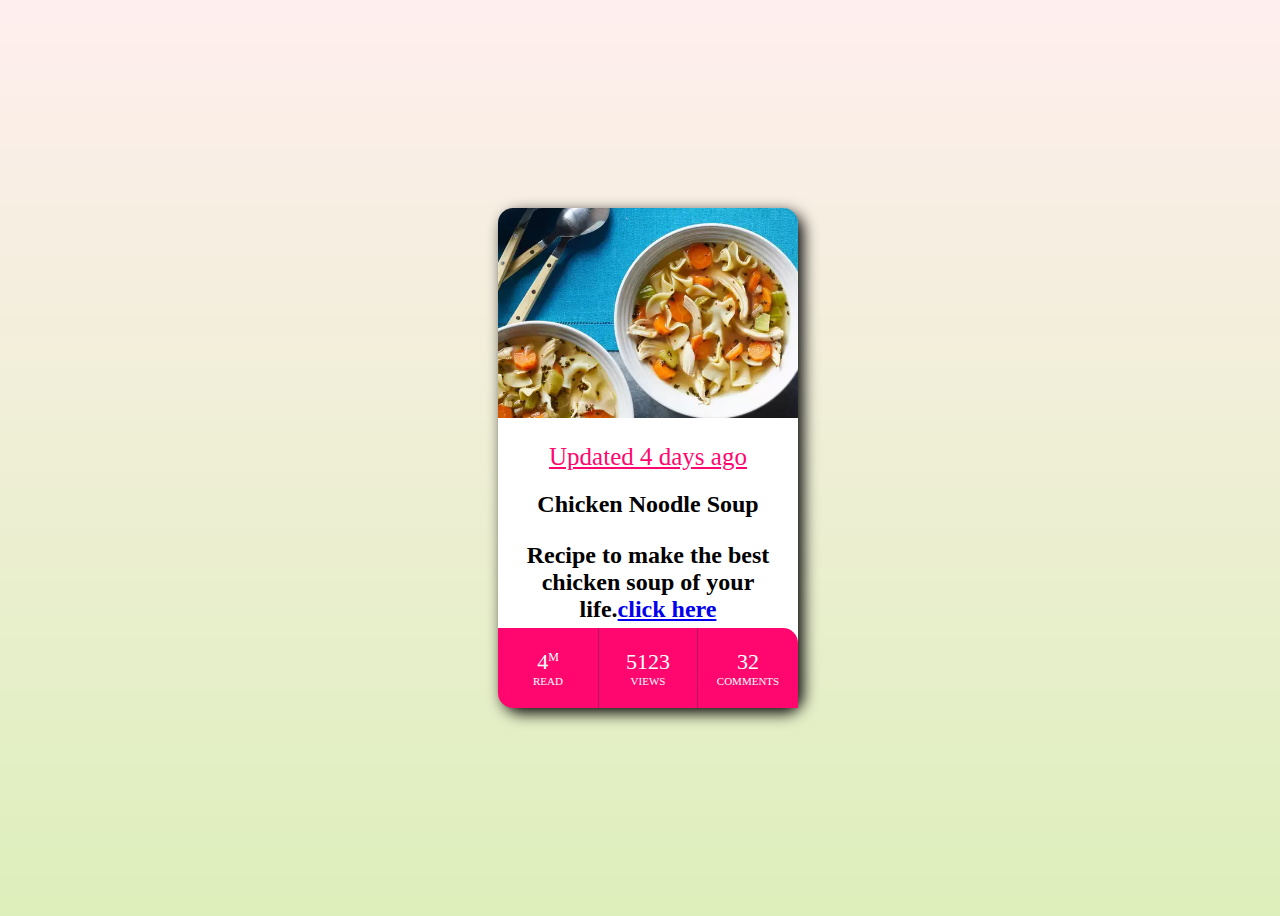
<file: Recipes-Website/index.html>
<!DOCTYPE html>
<html lang="en">
<head>
    <meta charset="UTF-8">
    <meta http-equiv="X-UA-Compatible" content="IE=edge">
    <meta name="viewport" content="width=device-width, initial-scale=1.0">
    <title>Odin-Recipes</title>
    <link rel="stylesheet" href="style.css">
    
</head>
<body>
   
    <div class="card">
        <div class="card-image"></div>
            <div class="card-text">
                <span class="date">Updated 4 days ago</span>
                <h2>Chicken Noodle Soup</h>
                <p>Recipe to make the best chicken soup of your life.<a href="recipes/chicken_soup.html">click here</a></p>
            </div>
        <div class="card-stats">
            <div class="stat">
                <div class="value">4<sup>M</sup></div>
                <div class="type">read</div>
            </div>
            <div class="stat border">
                <div class="value">5123</div>
                <div class="type">views</div>
            </div>
            <div class="stat">
                <div class="value">32</div>
                <div class="type">comments</div>
            </div>
        
        
        
        
        </div>   
    </div>


</body>
</html>
</file>
<file: Recipes-Website/style.css>
body{
width: 100vw;
height: 100vh;
display: flex;
align-items: center;
justify-content: center;
background: linear-gradient(180deg, #FFEEEE, #DDEFBB);
overflow: hidden;


}
/*
h1{
    text-align:center;
    font-family: 'Playfair Display', serif;
    font-size: 3rem;
    font-weight: bold;
    text-decoration: underline;
}
*/

.card{
display: grid;
grid-template-columns: 300px;
grid-template-rows: 210px 210px 80px;
grid-template-areas: "image" "text" "stats";

font-family: robot;
border-radius: 18px;
background: white;
box-shadow: 5px 5px 15px black;
text-align: center;

transition:0.5 ease ;
cursor: pointer;
}
.card-image{
    grid-area: image;
background:url(images/chicken.webp) ;
border-top-left-radius:15px ;
border-top-right-radius: 15px;
background-size: cover;
}
.card-text{
    grid-area: text;
    margin: 25px;
}
.card-text .date{
    color :rgb(255,7,110);
    font-size: 25px;
    text-decoration: underline;

}
.card-test p{
    color: grey;
    font-size: 15px;
    font-weight: 300;
}
.card-test p a{
cursor: pointer;
}
.card-test h2{
margin-top: 0px;
font-size: 25px;

}
.card-stats{
    grid-area: stats;
display: grid;
grid-template-columns: 1fr 1fr 1fr;
grid-template-rows: 1fr;
border-bottom-left-radius: 15px;
border-top-right-radius: 15px;
background: rgb(255,7,110);
cursor: pointer;

}
.card-stats .stat{
display: flex;
align-items: center;
justify-content: center;
flex-direction: column;
padding: 10px;
color: white;

}
.card-stats .type{
font-size: 11px;
font-weight: 300;
text-transform: uppercase;

}
.card-stats .value{

font-size: 22px;
font-weight: 500;
}


.card-stats .border{
border-left: 1px solid rgb(172,26,87);
border-right: 1px solid rgb(172,26,87);



} 

.card-stats .value sup{
font-size: 12px;

}
.card:hover{
transform: scale(1.2);
box-shadow: 5px 5px 15px black;

}
</file>
